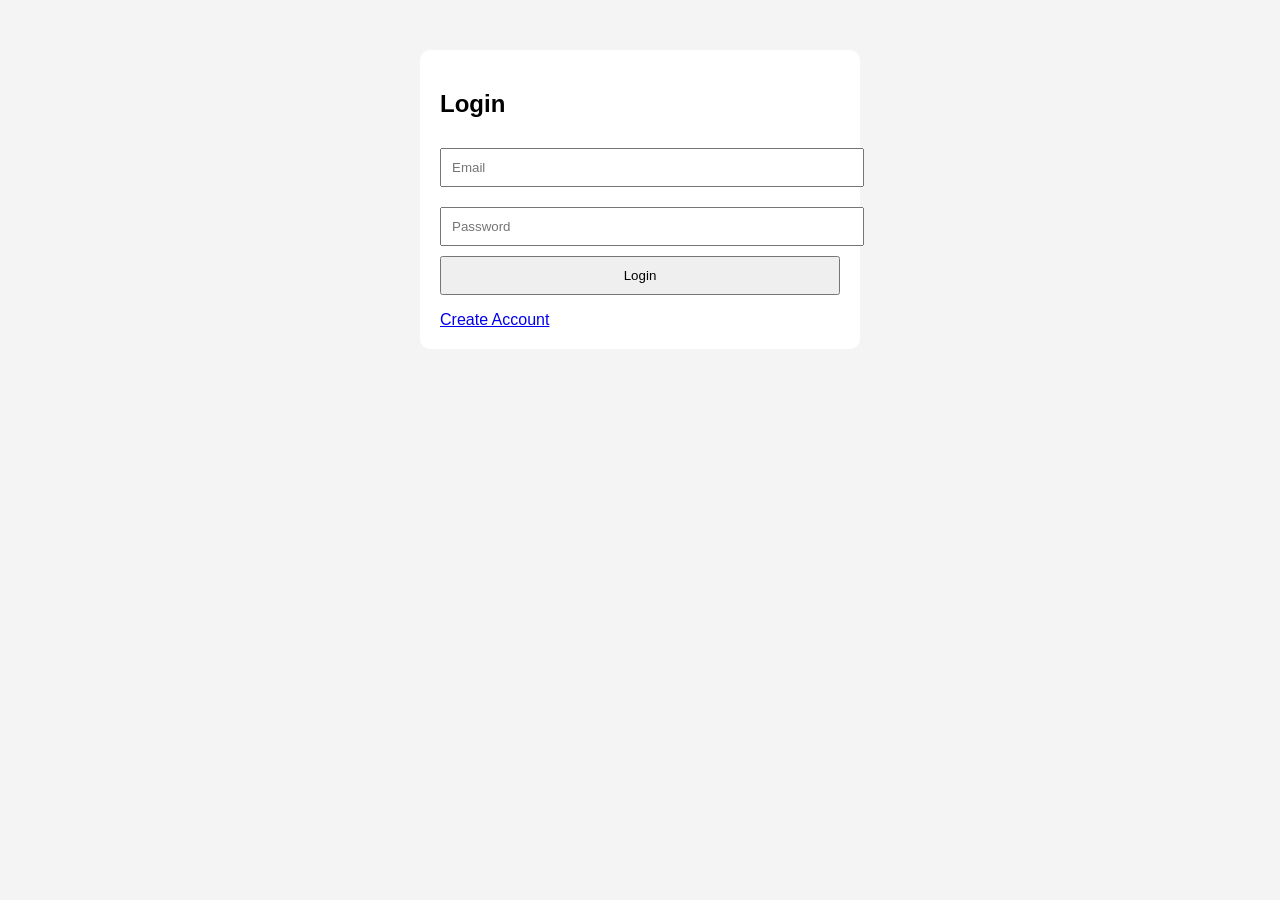
<file: src/main/resources/static/Demo/index.html>
<!DOCTYPE html>
<html>
<head>
    <title>Login</title>
    <link rel="stylesheet" href="style.css">
</head>
<body>

<div class="container">

    <h2>Login</h2>

    <input type="email" id="email" placeholder="Email">

    <input type="password" id="password" placeholder="Password">

    <button onclick="login()">Login</button>

    <p id="msg"></p>

    <a href="register.html">Create Account</a>

</div>

<script src="app.js"></script>

</body>
</html>
</file>
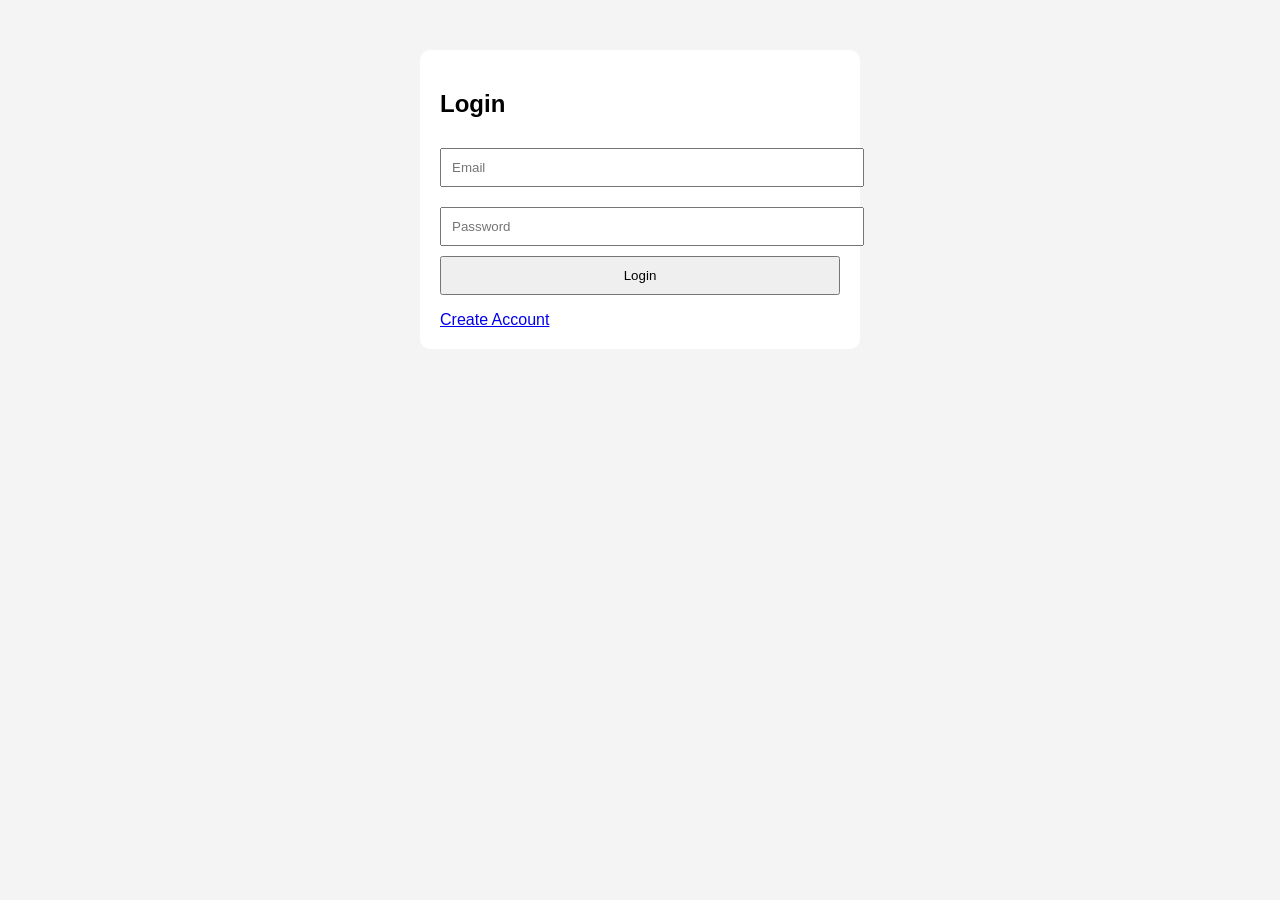
<file: src/main/resources/static/Demo/profile.html>
<!DOCTYPE html>
<html>
<head>
    <title>Profile</title>
    <link rel="stylesheet" href="style.css">
</head>
<body>

<div class="container">

    <h2>Profile</h2>

    <p><b>Name:</b> <span id="name"></span></p>

    <p><b>Email:</b> <span id="email"></span></p>

    <p><b>Role:</b> <span id="role"></span></p>

    <button onclick="logout()">Logout</button>

</div>

<script>

const user = JSON.parse(localStorage.getItem("user"));

if(!user){
    window.location.href="index.html";
}

document.getElementById("name").innerText=user.name;
document.getElementById("email").innerText=user.email;
document.getElementById("role").innerText=user.role;

function logout(){
    localStorage.clear();
    window.location.href="index.html";
}

</script>

</body>
</html>
</file>
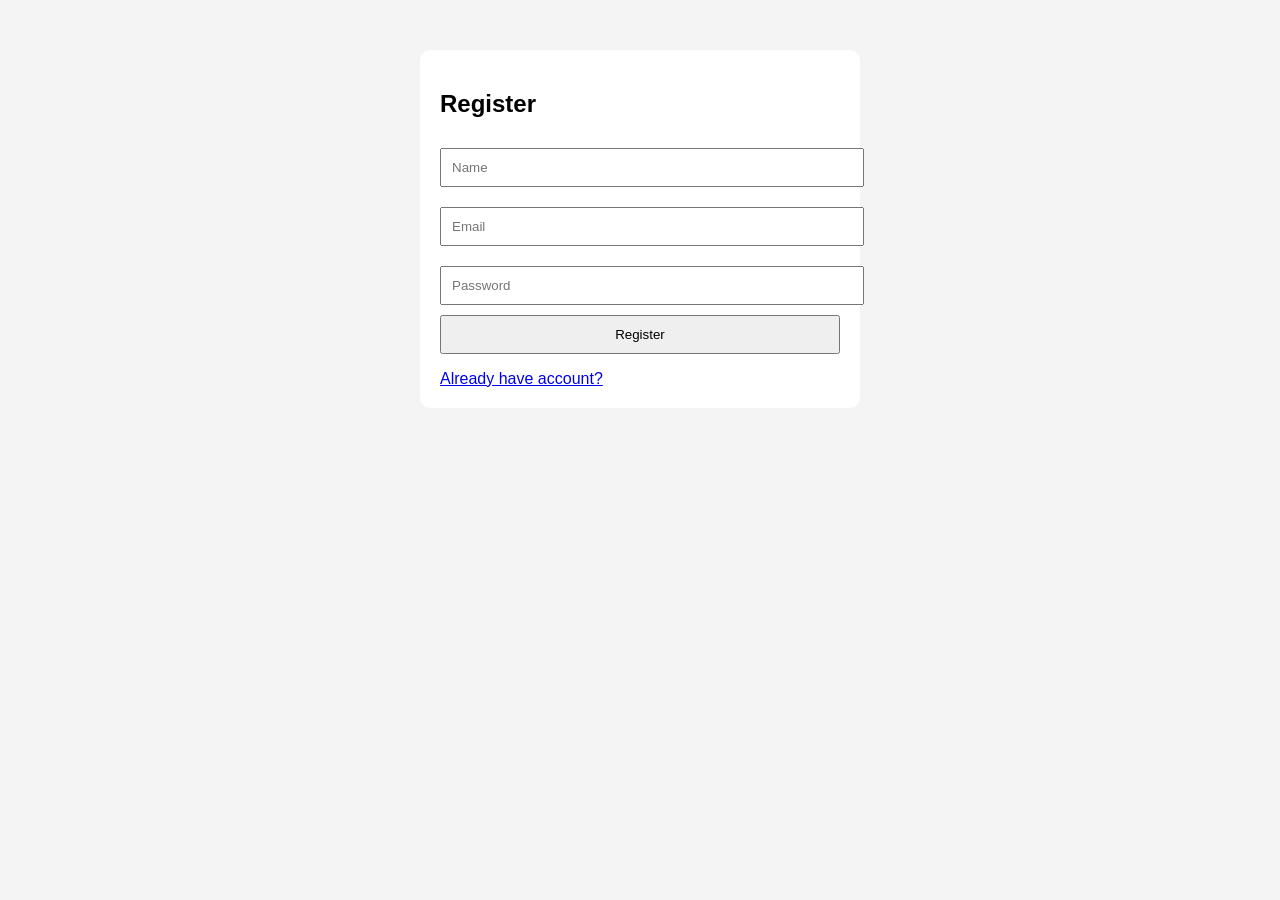
<file: src/main/resources/static/Demo/register.html>
<!DOCTYPE html>
<html>
<head>
    <title>Register</title>
    <link rel="stylesheet" href="style.css">
</head>
<body>

<div class="container">

    <h2>Register</h2>

    <input type="text" id="name" placeholder="Name">

    <input type="email" id="email" placeholder="Email">

    <input type="password" id="password" placeholder="Password">

    <button onclick="register()">Register</button>

    <p id="msg"></p>

    <a href="index.html">Already have account?</a>

</div>

<script src="app.js"></script>

</body>
</html>
</file>
<file: src/main/resources/static/Demo/style.css>
body{
    font-family: Arial, sans-serif;
    background:#f4f4f4;
}

.container{
    width:400px;
    margin:50px auto;
    background:white;
    padding:20px;
    border-radius:10px;
}

input{
    width:100%;
    padding:10px;
    margin:10px 0;
}

button{
    width:100%;
    padding:10px;
    cursor:pointer;
}

.success{
    color:green;
}

.error{
    color:red;
}
</file>
